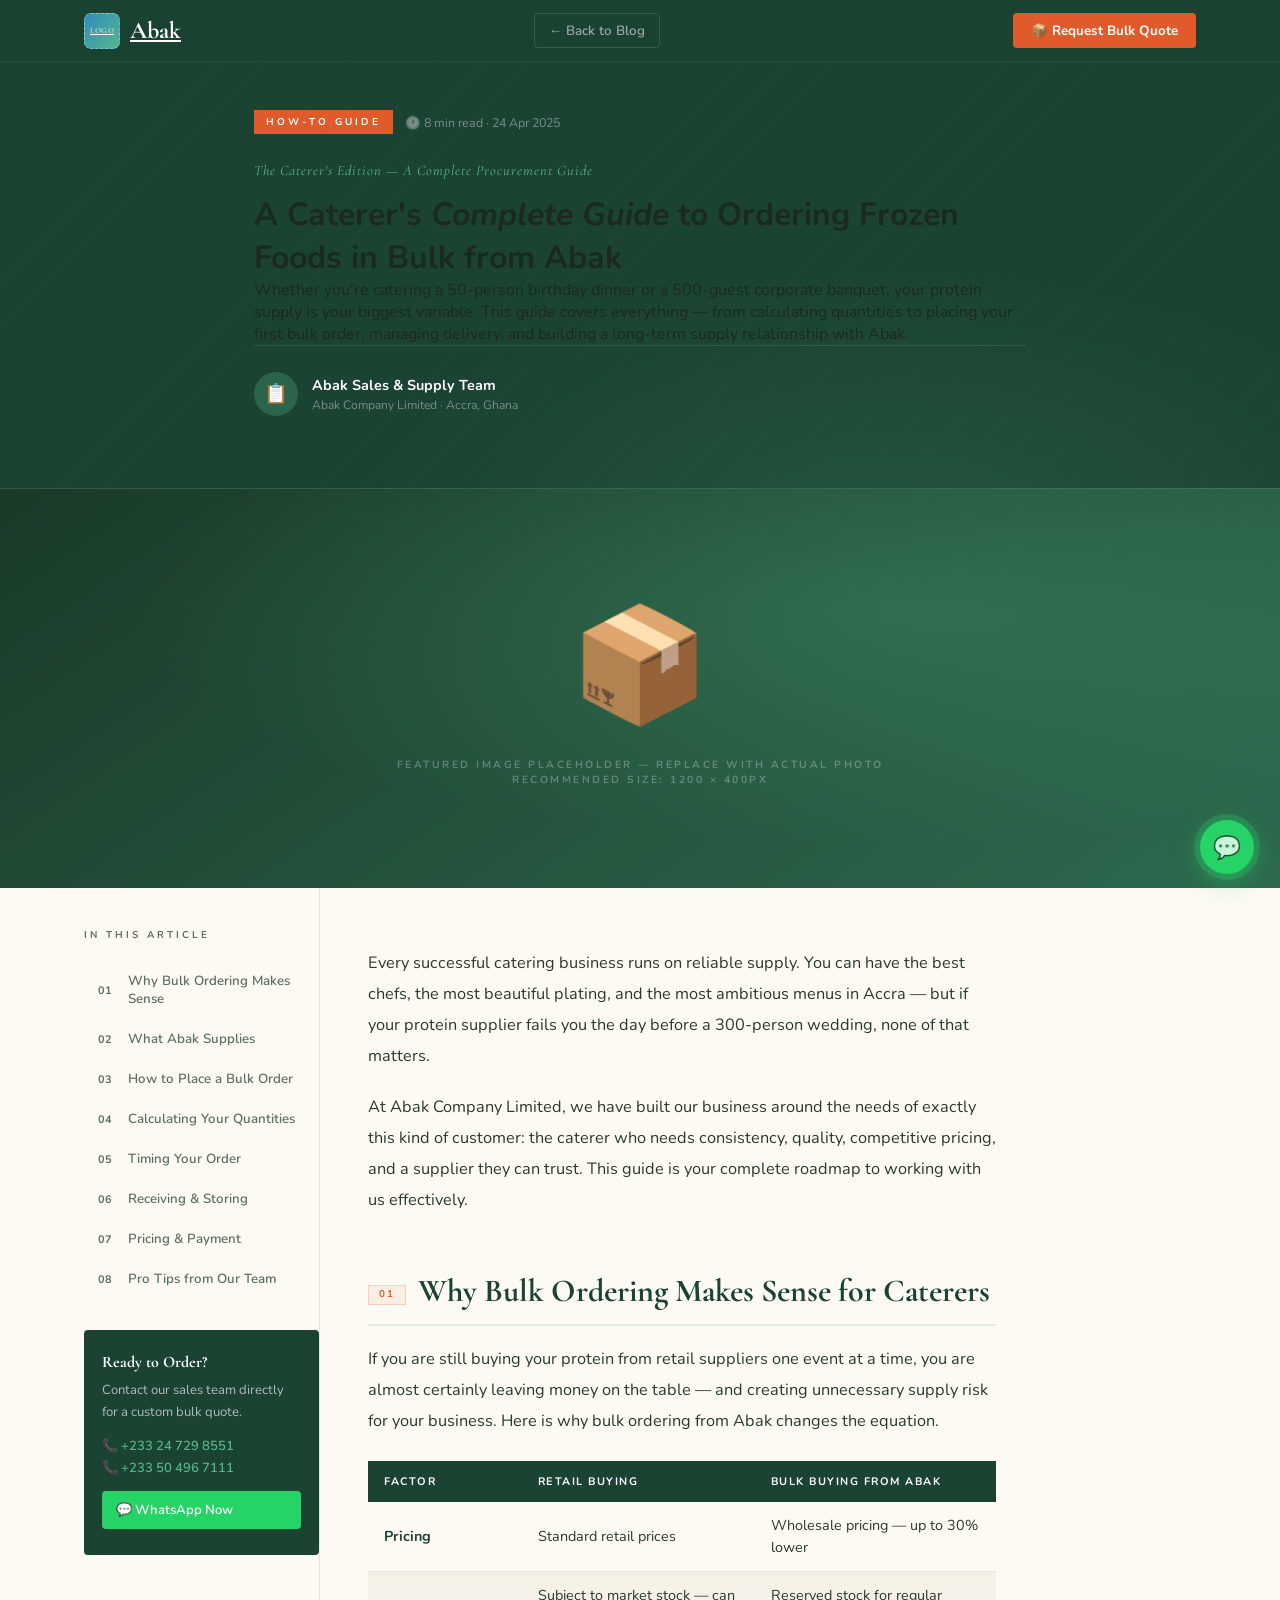
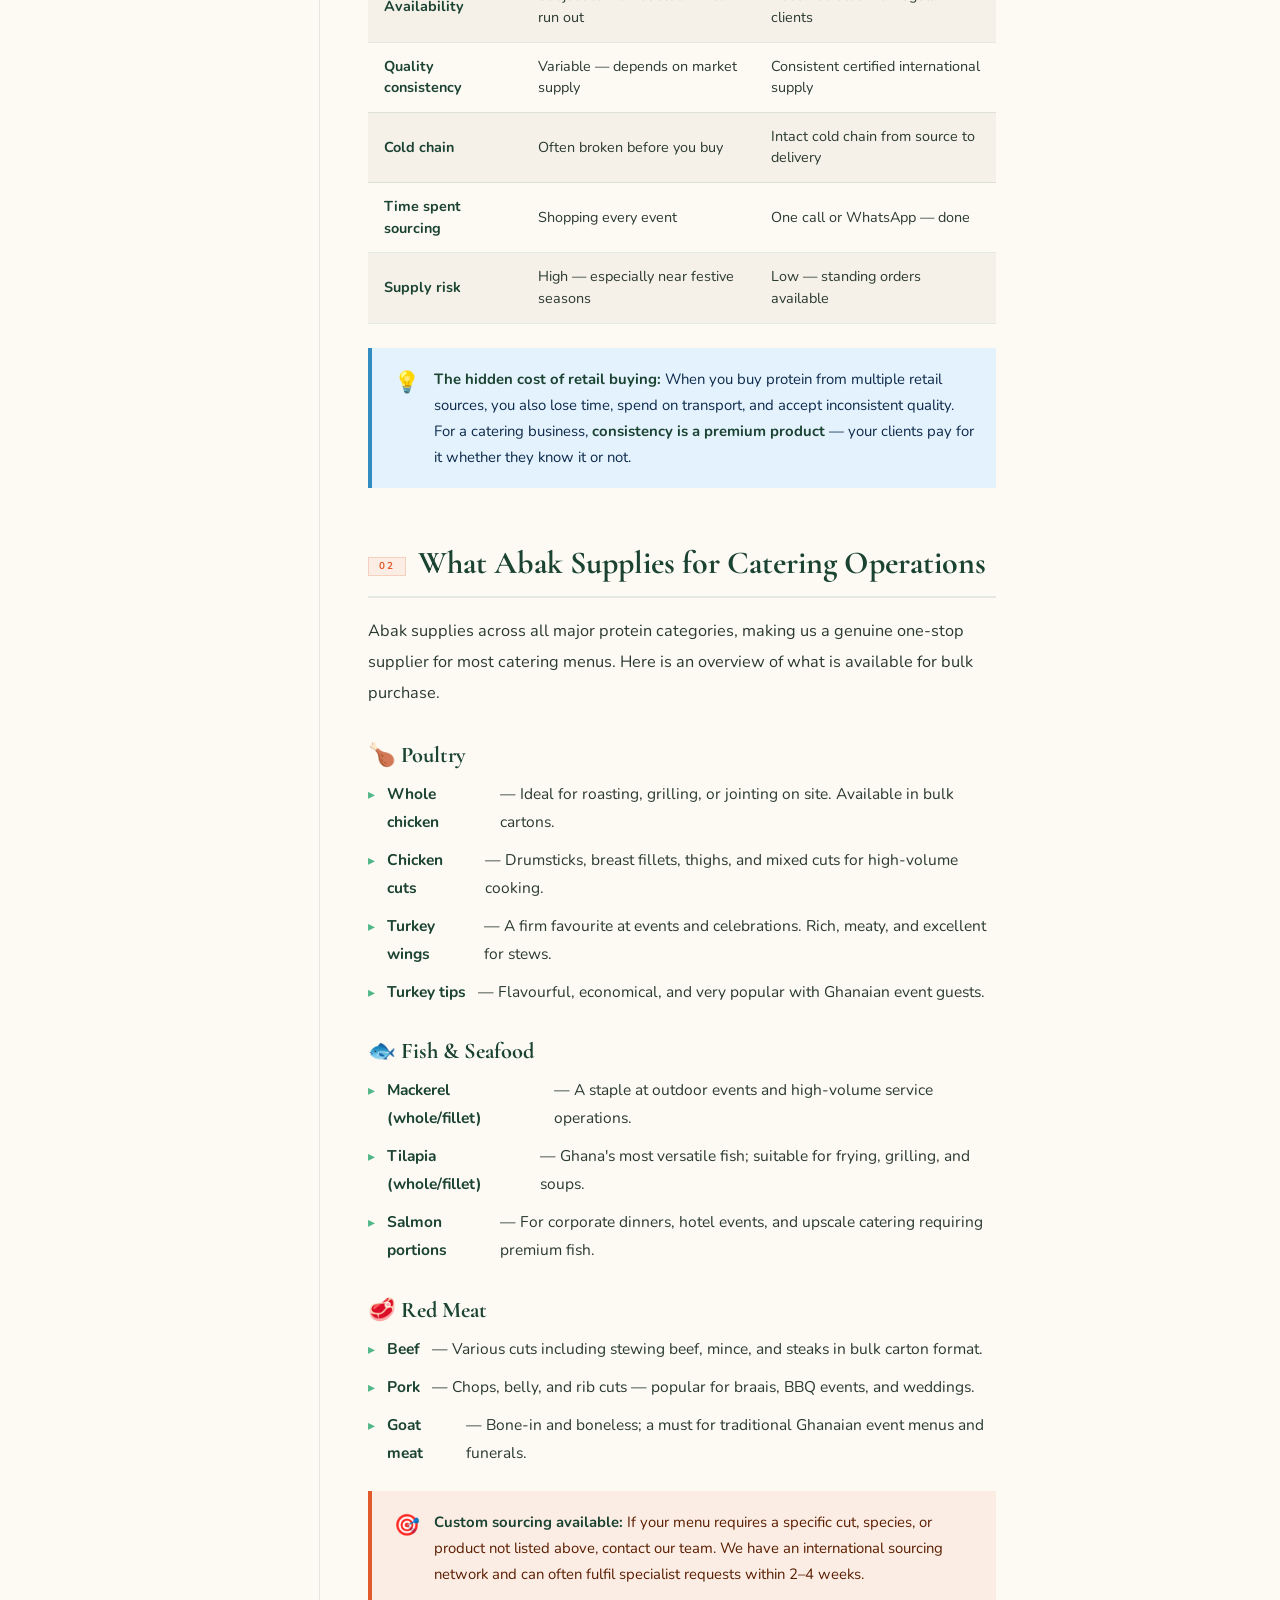
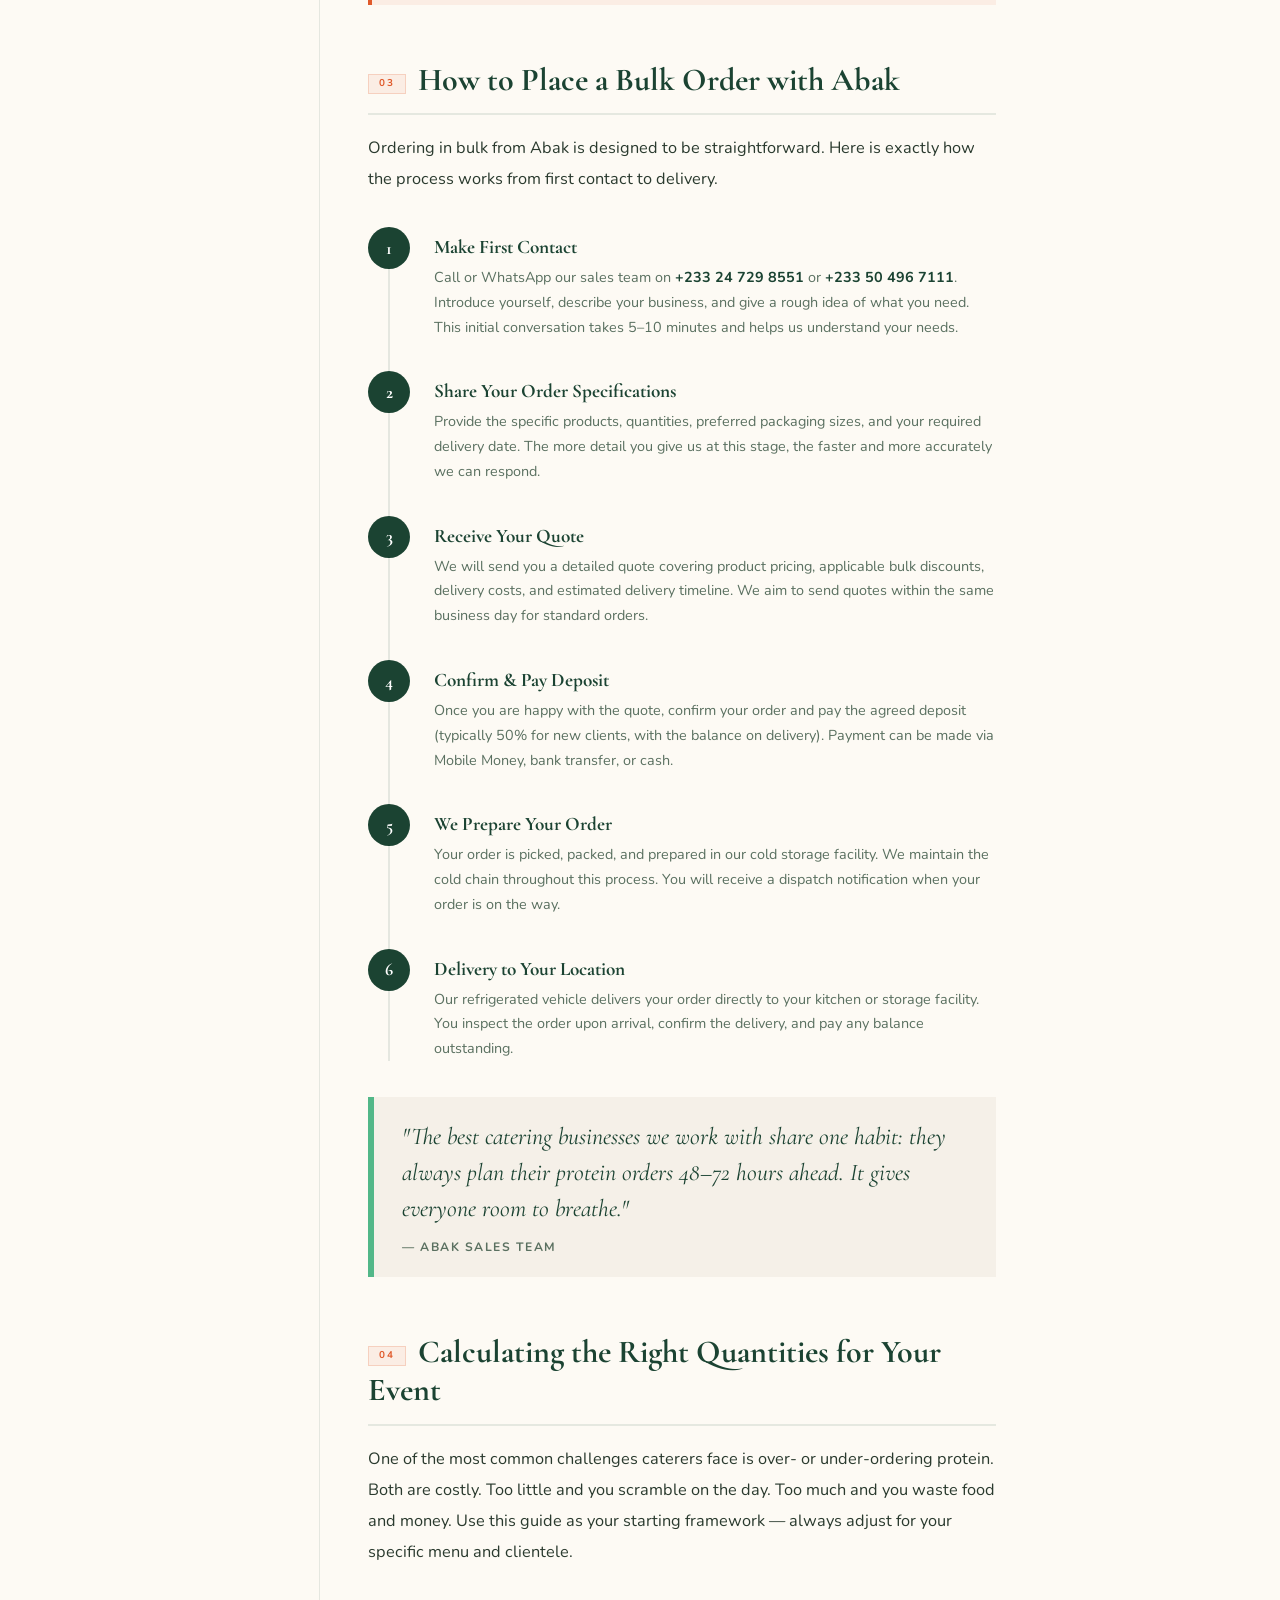
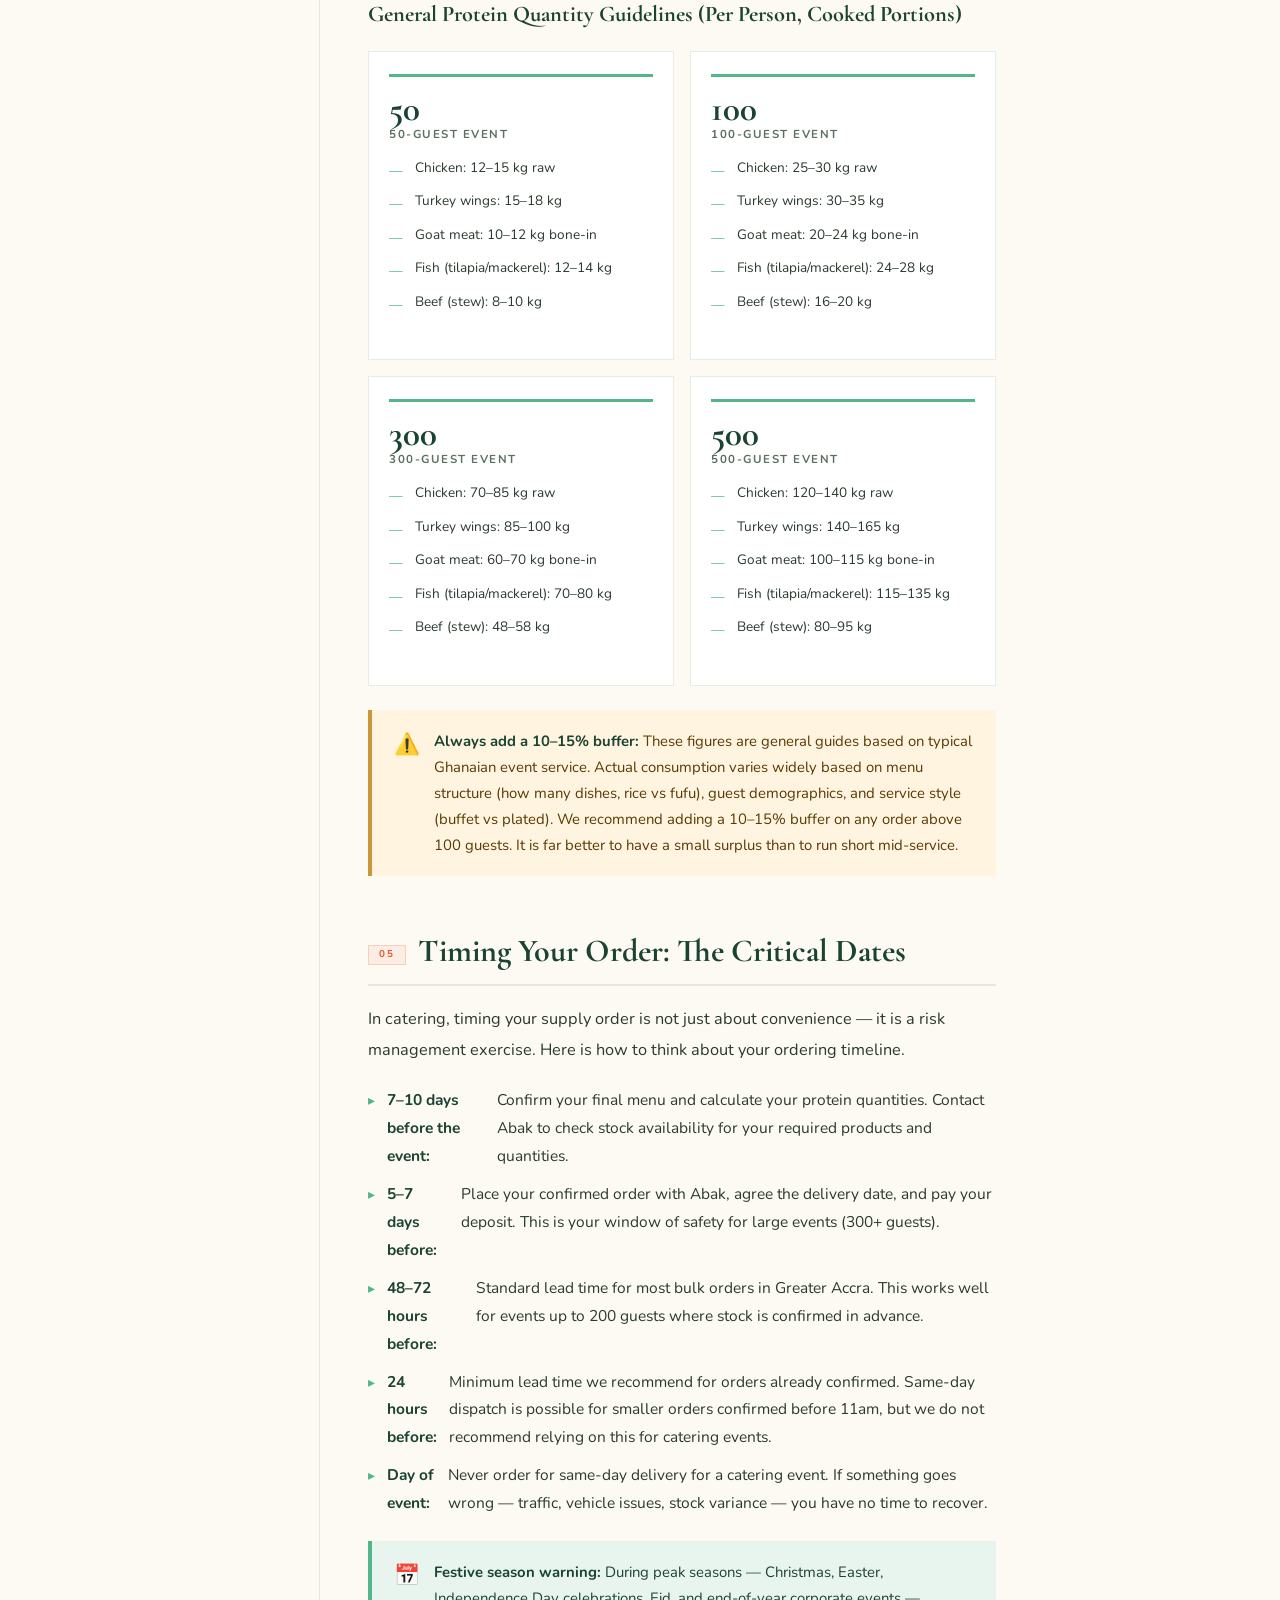
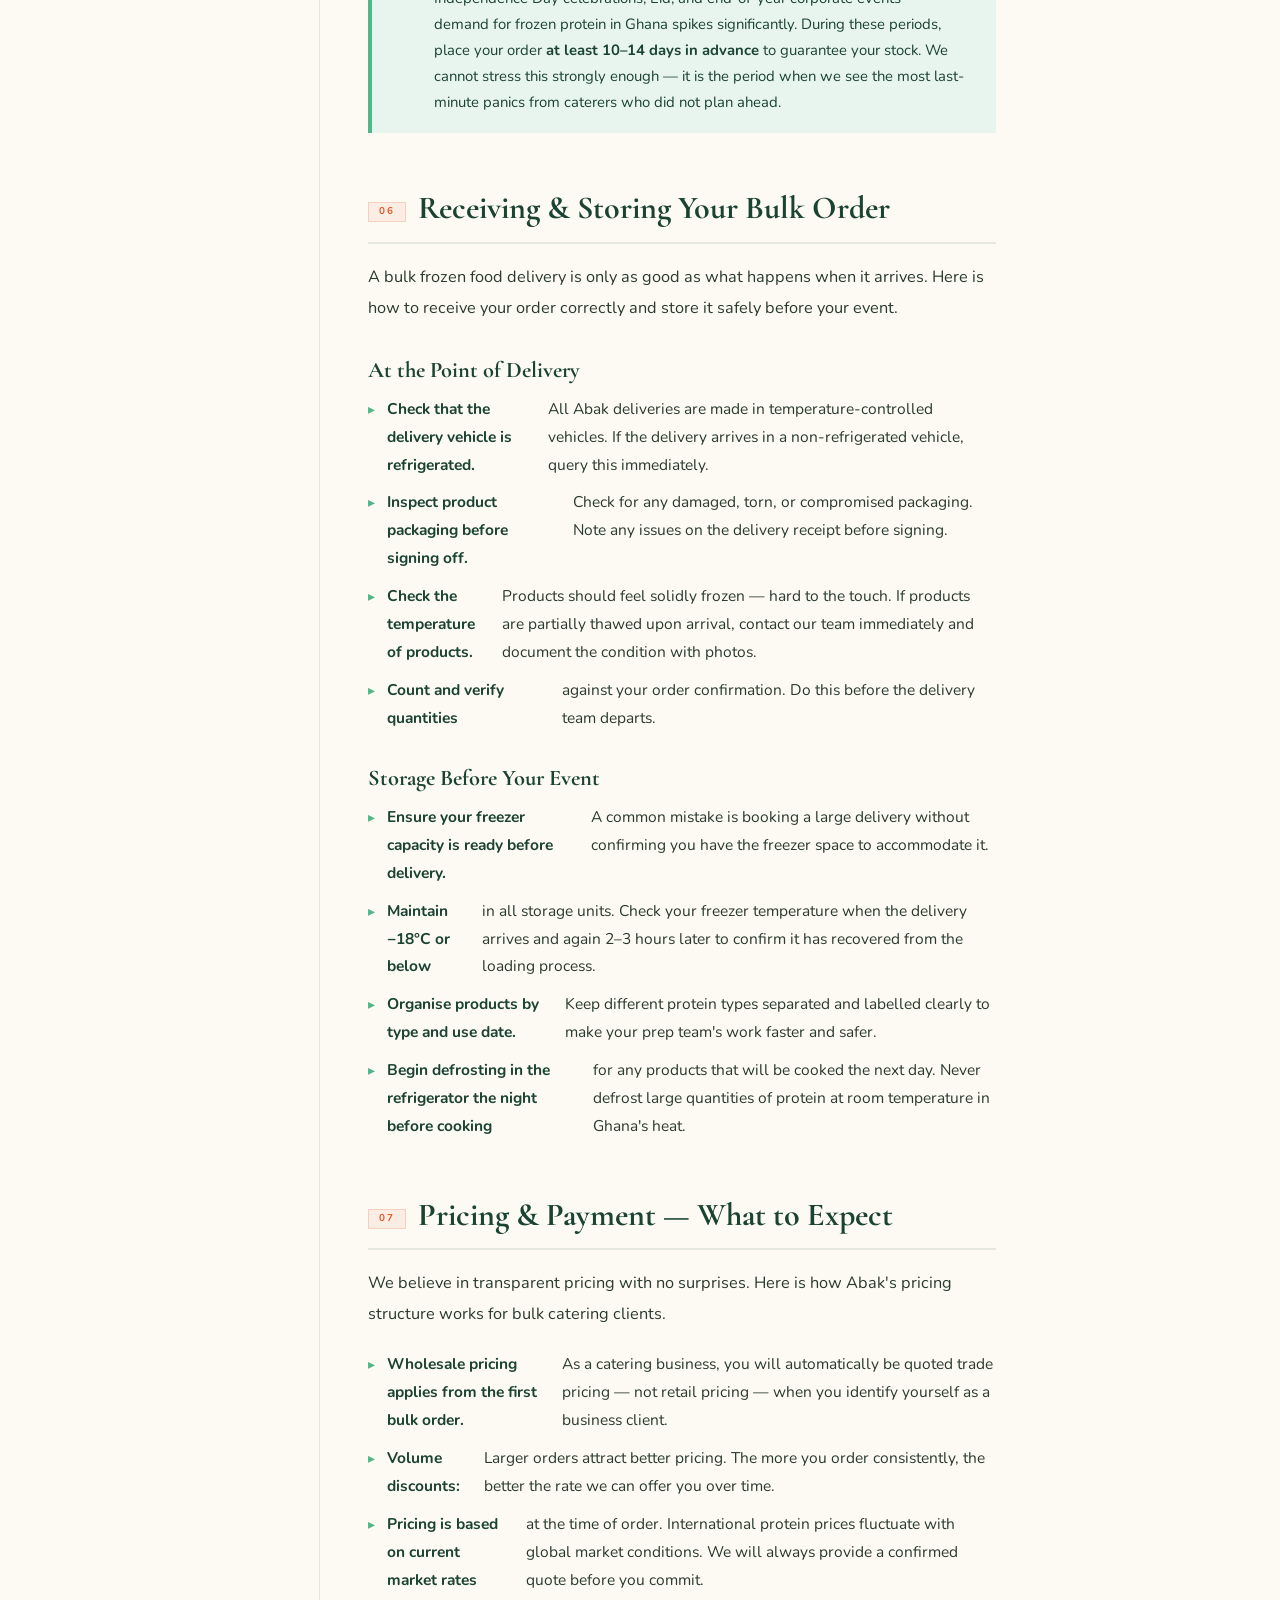
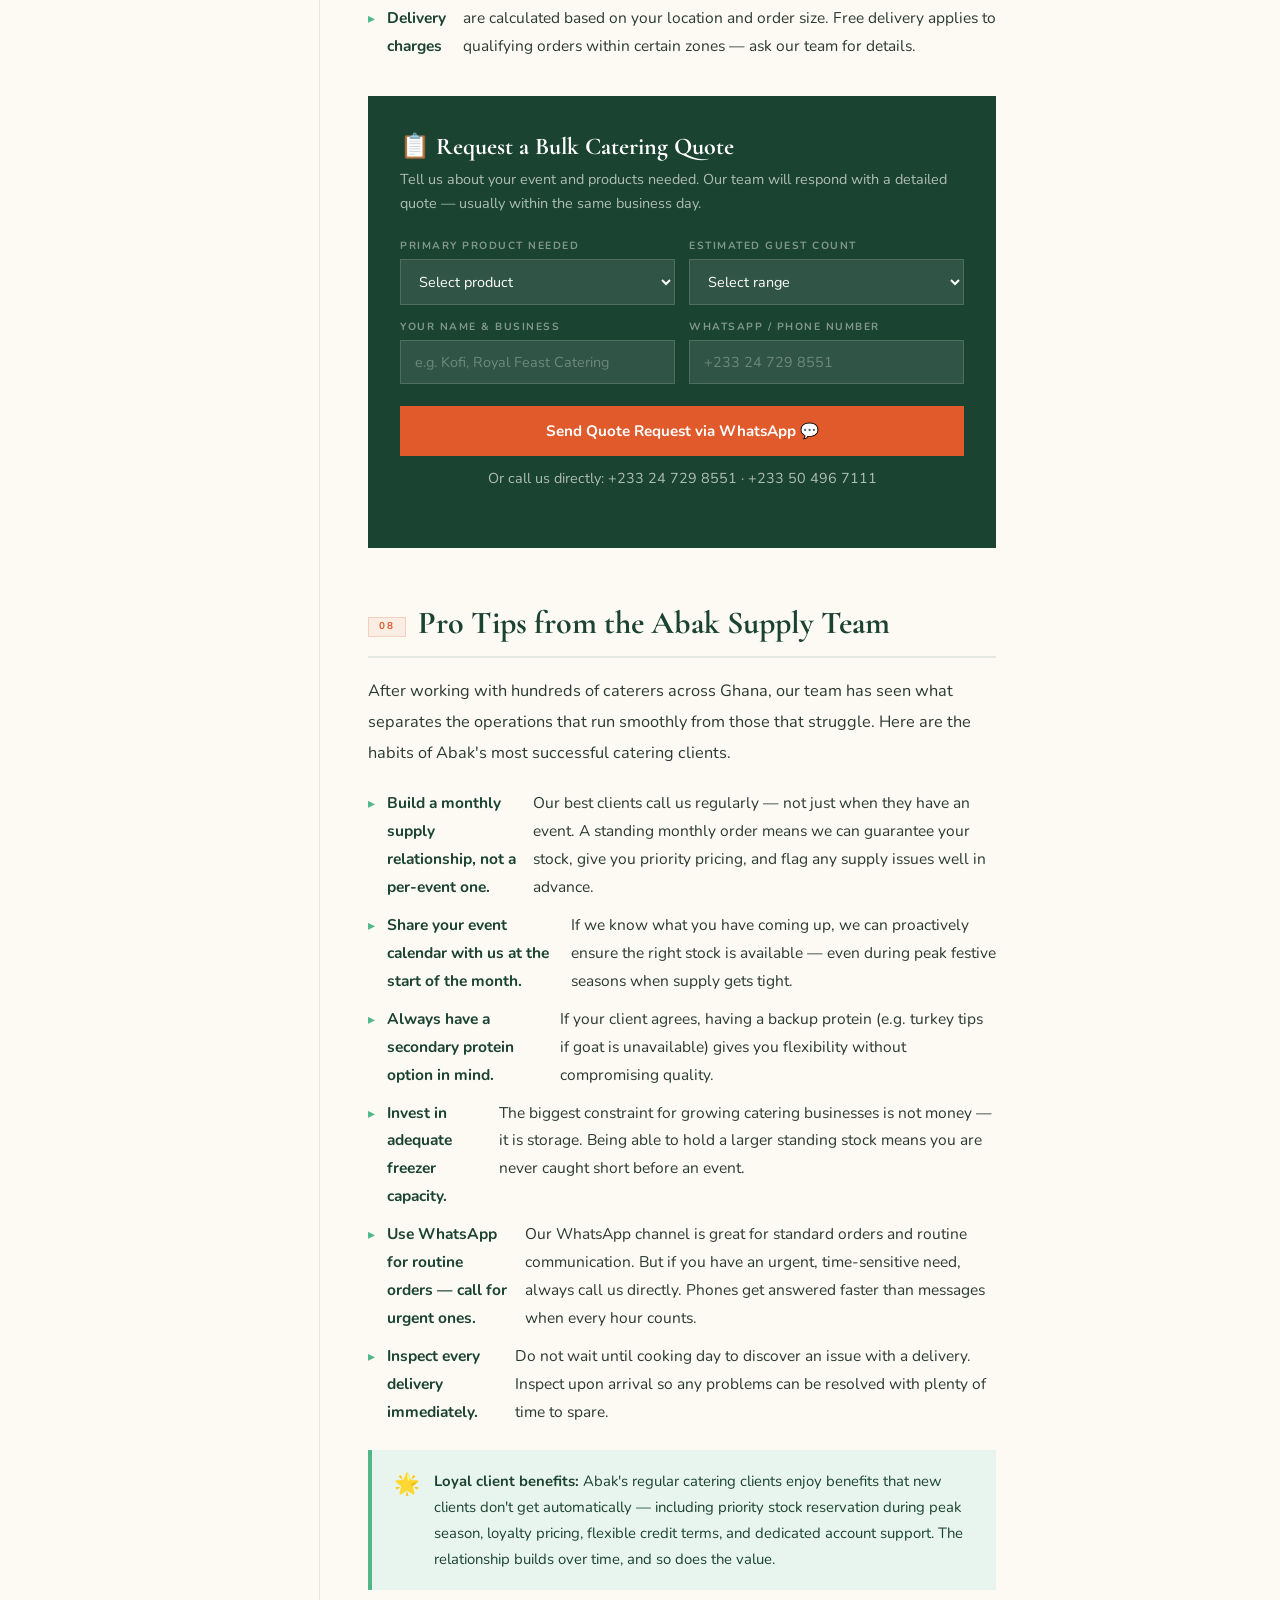
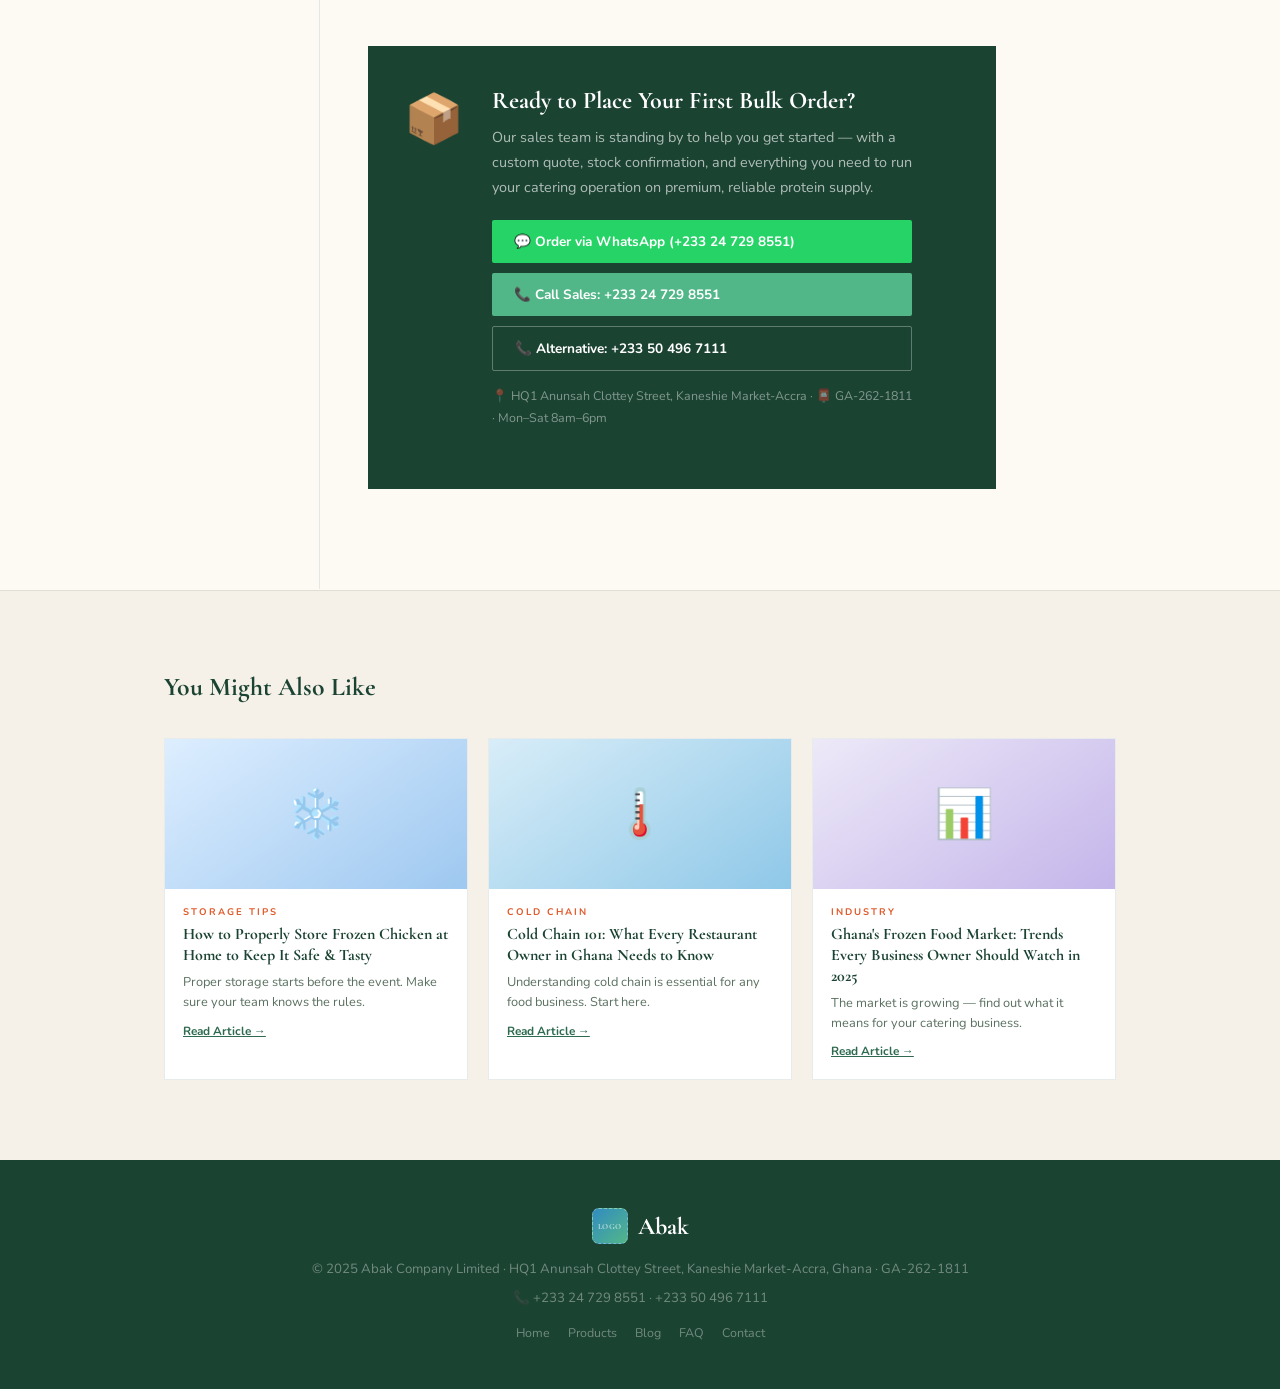
<file: blogs/guide-to-ordering-from-abak.html>
<!DOCTYPE html>
<html lang="en">
<head>
  <meta charset="UTF-8" />
  <meta name="viewport" content="width=device-width, initial-scale=1.0" />
  <title>A Caterer's Complete Guide to Ordering Frozen Foods in Bulk from Abak | Abak Company Limited</title>
  <meta name="description" content="Everything caterers and event planners need to know about ordering frozen foods in bulk from Abak — quantities, timing, pricing, delivery, and more." />
  <link href="https://fonts.googleapis.com/css2?family=Cormorant+Garamond:ital,wght@0,600;0,700;0,900;1,400;1,700&family=Nunito:wght@300;400;500;600;700&display=swap" rel="stylesheet" />
  <style>

    /* ════════════════════════════════════════
       DESIGN: Warm editorial — deep forest
       green and parchment, with coral accent.
       Wide sidebar-style layout, numbered
       chapter system, timeline steps, cost
       calculator CTA, professional and warm.
    ════════════════════════════════════════ */

    :root {
      --forest:  #1B4332;
      --green:   #2D6A4F;
      --sage:    #52B788;
      --parch:   #FDFAF4;
      --warm:    #F5F0E8;
      --coral:   #E05A2B;
      --amber:   #C9973A;
      --navy:    #0B3C5D;
      --blue:    #328CC1;
      --ink:     #1a2a1e;
      --muted:   #5a7060;
      --border:  rgba(27,67,50,0.1);
      --sh:      0 8px 48px rgba(27,67,50,0.09);
      --sh-lg:   0 20px 60px rgba(27,67,50,0.15);
      --col:     680px;
    }

    *, *::before, *::after { box-sizing: border-box; margin: 0; padding: 0; }
    html { scroll-behavior: smooth; }
    body {
      font-family: 'Nunito', sans-serif;
      background: var(--parch);
      color: var(--ink);
      overflow-x: hidden;
    }
    a { color: var(--green); }
    a:hover { color: var(--forest); }

    /* Reading progress */
    #progress-bar {
      position: fixed; top: 0; left: 0; z-index: 2000;
      height: 3px; width: 0%;
      background: linear-gradient(90deg, var(--coral), var(--sage));
      transition: width 0.1s linear;
    }

    /* ── Navbar ── */
    .navbar {
      position: fixed; top: 0; left: 0; right: 0; z-index: 1000;
      background: rgba(27,67,50,0.97);
      backdrop-filter: blur(18px); height: 62px;
      display: flex; align-items: center;
      border-bottom: 1px solid rgba(255,255,255,0.07);
    }
    .nav-inner {
      width: 100%; max-width: 1160px; margin: 0 auto; padding: 0 24px;
      display: flex; align-items: center; justify-content: space-between;
    }
    .logo {
      font-family: 'Cormorant Garamond', serif; font-size: 1.5rem; font-weight: 900;
      color: #fff; display: flex; align-items: center; gap: 10px;
    }
    .logo-mark {
      width: 36px; height: 36px; border-radius: 7px;
      background: linear-gradient(135deg, var(--blue), var(--sage));
      border: 1.5px dashed rgba(255,255,255,0.35);
      display: flex; align-items: center; justify-content: center;
      font-size: 0.5rem; font-weight: 700; color: rgba(255,255,255,0.65);
      text-transform: uppercase; letter-spacing: 0.5px; flex-shrink: 0;
      /* LOGO PLACEHOLDER — replace with:
         <img src="images/abak-logo.png" alt="Abak" class="logo-img" height="36"> */
    }
    .logo-img { height: 36px; border-radius: 7px; object-fit: contain; }
    .nav-back {
      color: rgba(255,255,255,0.55); font-size: 0.84rem; font-weight: 600;
      padding: 7px 14px; border: 1px solid rgba(255,255,255,0.12);
      border-radius: 4px; transition: all 0.2s; text-decoration: none;
    }
    .nav-back:hover { color: #fff; border-color: rgba(255,255,255,0.3); }
    .nav-cta {
      background: var(--coral); color: #fff;
      font-size: 0.84rem; font-weight: 700;
      padding: 8px 18px; border-radius: 4px;
      transition: all 0.2s; text-decoration: none;
    }
    .nav-cta:hover { background: #c44820; color: #fff; }

    /* ── Article Hero ── */
    .article-hero {
      background: var(--forest);
      padding: 110px 0 0;
      position: relative; overflow: hidden;
    }
    .hero-pattern {
      position: absolute; inset: 0;
      background-image:
        radial-gradient(ellipse 70% 50% at 70% 60%, rgba(82,183,136,0.15) 0%, transparent 60%),
        repeating-linear-gradient(-45deg, transparent, transparent 30px, rgba(255,255,255,0.015) 30px, rgba(255,255,255,0.015) 31px);
    }
    .hero-wm {
      position: absolute; right: -20px; bottom: -30px;
      font-family: 'Cormorant Garamond', serif; font-size: 20rem; font-weight: 900;
      color: rgba(255,255,255,0.025); line-height: 1; pointer-events: none;
    }
    .hero-content {
      position: relative; z-index: 2;
      max-width: 820px; margin: 0 auto; padding: 0 24px 72px;
    }
    .meta-top {
      display: flex; align-items: center; gap: 12px; flex-wrap: wrap;
      margin-bottom: 28px;
      animation: slideIn 0.8s ease both;
    }
    .art-cat {
      font-size: 0.62rem; font-weight: 700; letter-spacing: 3px;
      text-transform: uppercase; background: var(--coral);
      color: #fff; padding: 5px 12px;
    }
    .art-info { font-size: 0.78rem; color: rgba(255,255,255,0.4); }

    .hero-label {
      font-family: 'Cormorant Garamond', serif; font-size: 0.9rem; font-style: italic;
      color: var(--sage); margin-bottom: 14px; letter-spacing: 1px;
      animation: slideIn 0.8s 0.08s ease both;
    }
    .hero h1 {
      font-family: 'Cormorant Garamond', serif; font-weight: 900;
      font-size: clamp(2.4rem, 6vw, 4.2rem);
      color: #fff; line-height: 1.08; margin-bottom: 24px;
      animation: slideIn 0.8s 0.16s ease both;
    }
    .hero h1 em { font-style: italic; color: var(--sage); }
    .hero .lede {
      font-size: 1.08rem; color: rgba(255,255,255,0.68);
      line-height: 1.82; max-width: 640px; margin-bottom: 36px;
      animation: slideIn 0.8s 0.28s ease both;
    }
    .hero-byline {
      display: flex; align-items: center; gap: 14px;
      padding-top: 26px; border-top: 1px solid rgba(255,255,255,0.1);
      animation: slideIn 0.8s 0.36s ease both;
    }
    .byline-av {
      width: 44px; height: 44px; border-radius: 50%;
      background: rgba(82,183,136,0.3); display: flex;
      align-items: center; justify-content: center; font-size: 1.2rem;
    }
    .byline-name { font-weight: 700; color: #fff; font-size: 0.9rem; }
    .byline-role { font-size: 0.76rem; color: rgba(255,255,255,0.4); margin-top: 2px; }

    @keyframes slideIn {
      from { opacity: 0; transform: translateY(20px); }
      to   { opacity: 1; transform: translateY(0); }
    }

    /* Hero image placeholder */
    .hero-img {
      width: 100%; height: 400px;
      background: linear-gradient(145deg, #1a3a28, #2d6a4f);
      display: flex; flex-direction: column;
      align-items: center; justify-content: center; gap: 14px;
      border-top: 1px solid rgba(255,255,255,0.07);
      position: relative; overflow: hidden;
    }
    .hero-img::before {
      content: '';
      position: absolute; inset: 0;
      background: radial-gradient(ellipse at 70% 30%, rgba(82,183,136,0.25), transparent 60%);
    }
    .hero-img .hi-emoji { font-size: 7rem; position: relative; z-index: 1; animation: floatBob 4s ease-in-out infinite; }
    @keyframes floatBob { 0%,100%{transform:translateY(0)} 50%{transform:translateY(-12px)} }
    .hero-img .hi-label {
      font-size: 0.65rem; font-weight: 700; letter-spacing: 2.5px;
      text-transform: uppercase; color: rgba(255,255,255,0.28); text-align: center;
      position: relative; z-index: 1;
    }
    /* Replace with: <img src="images/blog/caterer-bulk-order.jpg" alt="Caterer ordering frozen food" style="width:100%;height:400px;object-fit:cover"> */

    /* ── Layout ── */
    .article-layout {
      display: grid;
      grid-template-columns: 260px 1fr;
      gap: 0; max-width: 1160px; margin: 0 auto;
      align-items: start;
    }

    /* Sticky sidebar / table of contents */
    .article-toc {
      position: sticky; top: 80px;
      padding: 40px 0 40px 24px;
      border-right: 1px solid var(--border);
      min-height: 100%;
    }
    .toc-label {
      font-size: 0.62rem; font-weight: 700; letter-spacing: 3px;
      text-transform: uppercase; color: var(--muted); margin-bottom: 20px;
    }
    .toc-links { display: flex; flex-direction: column; gap: 2px; }
    .toc-link {
      display: flex; align-items: center; gap: 10px;
      padding: 10px 12px; border-radius: 4px;
      font-size: 0.83rem; font-weight: 600; color: var(--muted);
      cursor: pointer; transition: all 0.2s;
      border-left: 2px solid transparent; text-decoration: none;
    }
    .toc-link:hover { color: var(--forest); background: var(--warm); border-left-color: var(--border); }
    .toc-link.active { color: var(--green); background: #e8f5ee; border-left-color: var(--sage); }
    .toc-num {
      font-size: 0.68rem; font-weight: 700; color: var(--muted);
      min-width: 20px;
    }
    /* Sidebar contact mini card */
    .toc-cta {
      background: var(--forest); padding: 22px 18px;
      margin-top: 32px; border-radius: 4px;
    }
    .toc-cta p {
      font-size: 0.82rem; color: rgba(255,255,255,0.65);
      line-height: 1.65; margin-bottom: 14px;
    }
    .toc-cta h5 {
      font-family: 'Cormorant Garamond', serif; font-size: 1rem; font-weight: 700;
      color: #fff; margin-bottom: 8px;
    }
    .toc-cta a {
      display: block; font-size: 0.82rem; color: var(--sage);
      margin-bottom: 4px; font-weight: 600; transition: color 0.2s;
      text-decoration: none;
    }
    .toc-cta a:hover { color: #fff; }
    .toc-wa {
      display: flex; align-items: center; justify-content: center; gap: 7px;
      background: #25D366; color: #fff !important;
      padding: 10px 14px; border-radius: 4px;
      font-size: 0.83rem; font-weight: 700;
      margin-top: 14px; transition: all 0.2s;
    }
    .toc-wa:hover { background: #1dba57 !important; }

    /* ── Article content column ── */
    .article-col {
      padding: 60px 24px 100px 48px;
      max-width: 700px;
    }
    .article-col p {
      font-size: 1.02rem; line-height: 1.9;
      color: #2a3a2e; margin-bottom: 20px;
    }
    .article-col h2 {
      font-family: 'Cormorant Garamond', serif; font-size: 2rem; font-weight: 900;
      color: var(--forest); line-height: 1.2; margin: 56px 0 18px;
      padding-bottom: 14px; border-bottom: 2px solid var(--border);
    }
    .article-col h2 .ch-tag {
      display: inline-block; font-family: 'Nunito', sans-serif;
      font-size: 0.62rem; font-weight: 700; letter-spacing: 2px;
      text-transform: uppercase; color: var(--coral);
      background: rgba(224,90,43,0.08); border: 1px solid rgba(224,90,43,0.2);
      padding: 3px 10px; margin-right: 12px; vertical-align: middle;
    }
    .article-col h3 {
      font-family: 'Cormorant Garamond', serif; font-size: 1.4rem; font-weight: 700;
      color: var(--forest); margin: 32px 0 12px;
    }
    .article-col strong { color: var(--forest); font-weight: 700; }

    /* Lists */
    .article-col ul, .article-col ol { margin-bottom: 20px; padding-left: 0; }
    .article-col ul li, .article-col ol li {
      display: flex; align-items: flex-start; gap: 12px;
      font-size: 0.97rem; color: #2a3a2e; line-height: 1.8;
      margin-bottom: 10px; list-style: none;
    }
    .article-col ul li::before {
      content: '▸'; color: var(--sage); font-size: 0.85rem;
      flex-shrink: 0; margin-top: 3px;
    }
    .article-col ol { counter-reset: lst; }
    .article-col ol li { counter-increment: lst; }
    .article-col ol li::before {
      content: counter(lst);
      min-width: 26px; height: 26px; border-radius: 50%;
      background: var(--forest); color: #fff;
      font-size: 0.72rem; font-weight: 700;
      display: flex; align-items: center; justify-content: center;
      flex-shrink: 0; margin-top: 3px;
    }

    /* Tip / info boxes */
    .tip {
      border-left: 4px solid var(--sage);
      background: #e8f5ee;
      padding: 18px 22px; margin: 24px 0;
      display: flex; gap: 14px; align-items: flex-start;
    }
    .tip .ti { font-size: 1.3rem; flex-shrink: 0; margin-top: 2px; }
    .tip p { font-size: 0.93rem; color: var(--forest); line-height: 1.75; margin: 0; }
    .tip.warn  { background: #fff4e0; border-left-color: var(--amber); }
    .tip.warn p { color: #5a3a00; }
    .tip.info  { background: #e3f2fd; border-left-color: var(--blue); }
    .tip.info p { color: #0d2a4a; }
    .tip.coral { background: rgba(224,90,43,0.08); border-left-color: var(--coral); }
    .tip.coral p { color: #5a1e00; }

    /* Pull quote */
    .pull-quote {
      border-left: 6px solid var(--sage);
      padding: 22px 28px; margin: 36px 0;
      background: var(--warm);
    }
    .pull-quote blockquote {
      font-family: 'Cormorant Garamond', serif; font-style: italic;
      font-size: 1.5rem; color: var(--forest); line-height: 1.5;
    }
    .pull-quote cite {
      display: block; margin-top: 12px;
      font-family: 'Nunito', sans-serif; font-style: normal;
      font-size: 0.76rem; font-weight: 700; color: var(--muted);
      text-transform: uppercase; letter-spacing: 1.5px;
    }

    /* Timeline (ordering process) */
    .timeline { position: relative; margin: 32px 0; }
    .timeline::before {
      content: '';
      position: absolute; left: 20px; top: 0; bottom: 0;
      width: 2px; background: var(--border);
    }
    .tl-item {
      display: flex; gap: 24px; align-items: flex-start;
      margin-bottom: 32px; position: relative;
    }
    .tl-dot {
      width: 42px; height: 42px; border-radius: 50%;
      background: var(--forest); color: #fff;
      display: flex; align-items: center; justify-content: center;
      font-family: 'Cormorant Garamond', serif;
      font-size: 1.1rem; font-weight: 900; flex-shrink: 0; z-index: 1;
    }
    .tl-body { padding-top: 8px; flex: 1; }
    .tl-body h4 {
      font-family: 'Cormorant Garamond', serif; font-size: 1.2rem; font-weight: 700;
      color: var(--forest); margin-bottom: 6px;
    }
    .tl-body p { font-size: 0.9rem; color: var(--muted); line-height: 1.72; margin: 0; }

    /* Calculator / quote card */
    .quote-calc {
      background: var(--forest); padding: 36px 32px;
      margin: 36px 0;
    }
    .quote-calc h4 {
      font-family: 'Cormorant Garamond', serif; font-size: 1.5rem; font-weight: 900;
      color: #fff; margin-bottom: 6px;
    }
    .quote-calc p { font-size: 0.9rem; color: rgba(255,255,255,0.65); line-height: 1.7; margin-bottom: 22px; }
    .calc-grid {
      display: grid; grid-template-columns: 1fr 1fr; gap: 14px; margin-bottom: 22px;
    }
    .calc-field label {
      display: block; font-size: 0.65rem; font-weight: 700;
      color: rgba(255,255,255,0.45); text-transform: uppercase;
      letter-spacing: 1.5px; margin-bottom: 6px;
    }
    .calc-field select, .calc-field input {
      width: 100%; background: rgba(255,255,255,0.09);
      border: 1px solid rgba(255,255,255,0.15); padding: 11px 14px;
      font-family: 'Nunito', sans-serif; font-size: 0.9rem; color: #fff;
      outline: none; transition: border-color 0.2s;
    }
    .calc-field select option { background: var(--forest); }
    .calc-field input::placeholder { color: rgba(255,255,255,0.3); }
    .calc-field select:focus, .calc-field input:focus { border-color: var(--sage); }
    .calc-btn {
      width: 100%; padding: 15px; background: var(--coral); color: #fff;
      font-family: 'Nunito', sans-serif; font-size: 0.95rem; font-weight: 700;
      border: none; cursor: pointer; transition: all 0.22s;
    }
    .calc-btn:hover { background: #c44820; }
    .calc-note { font-size: 0.72rem; color: rgba(255,255,255,0.3); text-align: center; margin-top: 10px; }

    /* Comparison table */
    .comp-table { width: 100%; border-collapse: collapse; margin: 24px 0; font-size: 0.9rem; }
    .comp-table thead th {
      background: var(--forest); color: #fff;
      padding: 13px 16px; text-align: left;
      font-size: 0.68rem; font-weight: 700; letter-spacing: 1.5px; text-transform: uppercase;
    }
    .comp-table tbody tr { border-bottom: 1px solid var(--border); }
    .comp-table tbody tr:nth-child(even) { background: var(--warm); }
    .comp-table tbody td { padding: 13px 16px; color: #2a3a2e; line-height: 1.5; }
    .comp-table td strong { color: var(--forest); }
    .tag-yes { background: #e8f5ee; color: #1a4d2e; padding: 2px 10px; font-size: 0.7rem; font-weight: 700; }
    .tag-no  { background: rgba(224,90,43,0.1); color: #7a2500; padding: 2px 10px; font-size: 0.7rem; font-weight: 700; }

    /* Event quantity guide cards */
    .event-grid {
      display: grid; grid-template-columns: 1fr 1fr; gap: 16px; margin: 24px 0;
    }
    .event-card {
      background: #fff; border: 1px solid var(--border);
      padding: 22px 20px; transition: transform 0.3s, box-shadow 0.3s;
    }
    .event-card:hover { transform: translateY(-3px); box-shadow: var(--sh); }
    .event-card::before {
      content: '';
      display: block; width: 100%; height: 3px;
      background: var(--sage); margin-bottom: 14px;
    }
    .event-scale {
      font-family: 'Cormorant Garamond', serif; font-size: 2.2rem; font-weight: 900;
      color: var(--forest); line-height: 1;
    }
    .event-label { font-size: 0.72rem; font-weight: 700; text-transform: uppercase;
      letter-spacing: 1.5px; color: var(--muted); margin-bottom: 14px; }
    .event-card ul { margin-top: 10px; }
    .event-card ul li { font-size: 0.85rem; margin-bottom: 6px; }
    .event-card ul li::before { content: '—'; color: var(--sage); }

    /* Final CTA */
    .final-cta {
      background: var(--forest); padding: 40px 36px; margin-top: 56px;
      display: flex; gap: 28px; align-items: flex-start; flex-wrap: wrap;
    }
    .final-cta-icon { font-size: 3rem; flex-shrink: 0; }
    .final-cta-text h4 {
      font-family: 'Cormorant Garamond', serif; font-size: 1.5rem; font-weight: 900;
      color: #fff; margin-bottom: 10px;
    }
    .final-cta-text p { font-size: 0.9rem; color: rgba(255,255,255,0.65); line-height: 1.75; max-width: 420px; }
    .cta-btns { display: flex; flex-direction: column; gap: 10px; margin-top: 16px; }
    .btn {
      display: inline-flex; align-items: center; gap: 7px;
      padding: 12px 22px; font-family: 'Nunito', sans-serif;
      font-size: 0.85rem; font-weight: 700; cursor: pointer;
      transition: all 0.22s; border: none; border-radius: 2px;
      text-decoration: none;
    }
    .btn-wa    { background: #25D366; color: #fff; }
    .btn-wa:hover   { background: #1dba57; color: #fff; }
    .btn-sage  { background: var(--sage); color: #fff; }
    .btn-sage:hover { background: #3da870; color: #fff; }
    .btn-outline-w { background: transparent; color: #fff; border: 1.5px solid rgba(255,255,255,0.3); }
    .btn-outline-w:hover { background: rgba(255,255,255,0.08); }

    /* Related / footer */
    .related { background: var(--warm); padding: 80px 0; border-top: 1px solid var(--border); }
    .related .container { max-width: 1000px; margin: 0 auto; padding: 0 24px; }
    .related h2 {
      font-family: 'Cormorant Garamond', serif; font-size: 1.6rem; font-weight: 900;
      color: var(--forest); margin-bottom: 36px;
    }
    .rel-grid { display: grid; grid-template-columns: repeat(auto-fit, minmax(260px, 1fr)); gap: 20px; }
    .rel-card {
      background: #fff; border: 1px solid var(--border);
      transition: transform 0.3s, box-shadow 0.3s; cursor: pointer;
    }
    .rel-card:hover { transform: translateY(-4px); box-shadow: var(--sh); }
    .rel-thumb {
      height: 150px; display: flex; align-items: center; justify-content: center; font-size: 3rem;
    }
    .rel-body { padding: 16px 18px 20px; }
    .rel-cat { font-size: 0.6rem; font-weight: 700; letter-spacing: 2px; text-transform: uppercase; color: var(--coral); margin-bottom: 6px; }
    .rel-body h4 { font-family: 'Cormorant Garamond', serif; font-size: 1rem; font-weight: 700; color: var(--forest); line-height: 1.3; margin-bottom: 6px; }
    .rel-body p { font-size: 0.8rem; color: var(--muted); line-height: 1.6; }
    .rel-link { font-size: 0.74rem; font-weight: 700; color: var(--green); margin-top: 10px; display: block; }

    .article-footer {
      background: var(--forest); color: rgba(255,255,255,0.5);
      padding: 48px 0; text-align: center;
    }
    .article-footer .logo { justify-content: center; margin-bottom: 14px; }
    .article-footer p { font-size: 0.83rem; color: rgba(255,255,255,0.38); line-height: 1.7; }
    .footer-links { display: flex; gap: 18px; justify-content: center; margin-top: 14px; flex-wrap: wrap; }
    .footer-links a { font-size: 0.78rem; color: rgba(255,255,255,0.38); transition: color 0.2s; text-decoration: none; }
    .footer-links a:hover { color: rgba(255,255,255,0.7); }

    .float-wa {
      position: fixed; bottom: 26px; right: 26px; z-index: 999;
      width: 54px; height: 54px; border-radius: 50%;
      background: #25D366; box-shadow: 0 6px 24px rgba(37,211,102,0.5);
      display: flex; align-items: center; justify-content: center;
      font-size: 1.4rem; transition: transform 0.3s; text-decoration: none;
    }
    .float-wa:hover { transform: scale(1.1); }
    .float-wa-pulse {
      position: absolute; inset: -6px; border-radius: 50%;
      background: rgba(37,211,102,0.25);
      animation: waPulse 2.5s ease-out infinite;
    }
    @keyframes waPulse { 0%{transform:scale(1);opacity:0.7} 100%{transform:scale(1.6);opacity:0} }

    .rev { opacity:0; transform:translateY(18px); transition:opacity 0.55s ease,transform 0.55s ease; }
    .rev.in { opacity:1; transform:none; }

    @media(max-width:900px){
      .article-layout { grid-template-columns: 1fr; }
      .article-toc { display: none; }
      .article-col { padding: 48px 24px 80px; }
    }
    @media(max-width:640px){
      .calc-grid { grid-template-columns: 1fr; }
      .event-grid { grid-template-columns: 1fr; }
      .final-cta { flex-direction: column; }
    }
  </style>
</head>
<body>

  <div id="progress-bar" role="progressbar" aria-label="Reading progress"></div>

  <!-- Navbar -->
  <nav class="navbar" aria-label="Article navigation">
    <div class="nav-inner">
      <a href="index.html" class="logo">
        <div class="logo-mark" title="Logo placeholder" aria-hidden="true">Logo</div>
        Abak
      </a>
      <a href="blog.html" class="nav-back">← Back to Blog</a>
      <a href="https://wa.me/233247298551" class="nav-cta" target="_blank" rel="noopener">📦 Request Bulk Quote</a>
    </div>
  </nav>

  <!-- Article Hero -->
  <header class="article-hero" aria-labelledby="article-h1">
    <div class="hero-pattern" aria-hidden="true"></div>
    <div class="hero-wm" aria-hidden="true">Bulk</div>
    <div class="hero-content">
      <div class="meta-top">
        <span class="art-cat">How-To Guide</span>
        <span class="art-info">🕐 8 min read · 24 Apr 2025</span>
      </div>
      <p class="hero-label">The Caterer's Edition — A Complete Procurement Guide</p>
      <h1 id="article-h1">A Caterer's <em>Complete Guide</em> to Ordering Frozen Foods in Bulk from Abak</h1>
      <p class="lede">Whether you're catering a 50-person birthday dinner or a 500-guest corporate banquet, your protein supply is your biggest variable. This guide covers everything — from calculating quantities to placing your first bulk order, managing delivery, and building a long-term supply relationship with Abak.</p>
      <div class="hero-byline">
        <div class="byline-av" aria-hidden="true">📋</div>
        <div>
          <div class="byline-name">Abak Sales &amp; Supply Team</div>
          <div class="byline-role">Abak Company Limited · Accra, Ghana</div>
        </div>
      </div>
    </div>
    <!-- Hero image placeholder -->
    <div class="hero-img" role="img" aria-label="Caterer bulk ordering frozen food — image placeholder. Replace with: &lt;img src='images/blog/caterer-bulk-order.jpg' alt='Caterer reviewing bulk frozen food order' style='width:100%;height:400px;object-fit:cover'&gt;">
      <div class="hi-emoji" aria-hidden="true">📦</div>
      <div class="hi-label">Featured image placeholder — replace with actual photo<br>Recommended size: 1200 × 400px</div>
    </div>
  </header>

  <!-- Main Article Layout (sidebar + content) -->
  <div style="background:var(--parch); padding-bottom:1px;">
    <div class="article-layout">

      <!-- TOC Sidebar -->
      <aside class="article-toc" aria-label="Table of contents">
        <div class="toc-label">In This Article</div>
        <nav class="toc-links">
          <a href="#section-why"     class="toc-link active"><span class="toc-num">01</span>Why Bulk Ordering Makes Sense</a>
          <a href="#section-what"    class="toc-link"><span class="toc-num">02</span>What Abak Supplies</a>
          <a href="#section-how"     class="toc-link"><span class="toc-num">03</span>How to Place a Bulk Order</a>
          <a href="#section-qty"     class="toc-link"><span class="toc-num">04</span>Calculating Your Quantities</a>
          <a href="#section-timing"  class="toc-link"><span class="toc-num">05</span>Timing Your Order</a>
          <a href="#section-storage" class="toc-link"><span class="toc-num">06</span>Receiving &amp; Storing</a>
          <a href="#section-pricing" class="toc-link"><span class="toc-num">07</span>Pricing &amp; Payment</a>
          <a href="#section-tips"    class="toc-link"><span class="toc-num">08</span>Pro Tips from Our Team</a>
        </nav>
        <div class="toc-cta">
          <h5>Ready to Order?</h5>
          <p>Contact our sales team directly for a custom bulk quote.</p>
          <a href="tel:+233247298551">📞 +233 24 729 8551</a>
          <a href="tel:+233504967111">📞 +233 50 496 7111</a>
          <a href="https://wa.me/233247298551" class="toc-wa" target="_blank" rel="noopener">💬 WhatsApp Now</a>
        </div>
      </aside>

      <!-- Content column -->
      <article class="article-col">

        <p>Every successful catering business runs on reliable supply. You can have the best chefs, the most beautiful plating, and the most ambitious menus in Accra — but if your protein supplier fails you the day before a 300-person wedding, none of that matters.</p>

        <p>At Abak Company Limited, we have built our business around the needs of exactly this kind of customer: the caterer who needs consistency, quality, competitive pricing, and a supplier they can trust. This guide is your complete roadmap to working with us effectively.</p>

        <!-- Section 1 -->
        <h2 id="section-why"><span class="ch-tag">01</span>Why Bulk Ordering Makes Sense for Caterers</h2>

        <p>If you are still buying your protein from retail suppliers one event at a time, you are almost certainly leaving money on the table — and creating unnecessary supply risk for your business. Here is why bulk ordering from Abak changes the equation.</p>

        <div class="comp-table-wrap">
          <table class="comp-table">
            <thead>
              <tr>
                <th>Factor</th>
                <th>Retail Buying</th>
                <th>Bulk Buying from Abak</th>
              </tr>
            </thead>
            <tbody>
              <tr>
                <td><strong>Pricing</strong></td>
                <td>Standard retail prices</td>
                <td>Wholesale pricing — up to 30% lower</td>
              </tr>
              <tr>
                <td><strong>Availability</strong></td>
                <td>Subject to market stock — can run out</td>
                <td>Reserved stock for regular clients</td>
              </tr>
              <tr>
                <td><strong>Quality consistency</strong></td>
                <td>Variable — depends on market supply</td>
                <td>Consistent certified international supply</td>
              </tr>
              <tr>
                <td><strong>Cold chain</strong></td>
                <td>Often broken before you buy</td>
                <td>Intact cold chain from source to delivery</td>
              </tr>
              <tr>
                <td><strong>Time spent sourcing</strong></td>
                <td>Shopping every event</td>
                <td>One call or WhatsApp — done</td>
              </tr>
              <tr>
                <td><strong>Supply risk</strong></td>
                <td>High — especially near festive seasons</td>
                <td>Low — standing orders available</td>
              </tr>
            </tbody>
          </table>
        </div>

        <div class="tip info rev">
          <span class="ti">💡</span>
          <p><strong>The hidden cost of retail buying:</strong> When you buy protein from multiple retail sources, you also lose time, spend on transport, and accept inconsistent quality. For a catering business, <strong>consistency is a premium product</strong> — your clients pay for it whether they know it or not.</p>
        </div>

        <!-- Section 2 -->
        <h2 id="section-what"><span class="ch-tag">02</span>What Abak Supplies for Catering Operations</h2>

        <p>Abak supplies across all major protein categories, making us a genuine one-stop supplier for most catering menus. Here is an overview of what is available for bulk purchase.</p>

        <h3>🍗 Poultry</h3>
        <ul>
          <li><strong>Whole chicken</strong> — Ideal for roasting, grilling, or jointing on site. Available in bulk cartons.</li>
          <li><strong>Chicken cuts</strong> — Drumsticks, breast fillets, thighs, and mixed cuts for high-volume cooking.</li>
          <li><strong>Turkey wings</strong> — A firm favourite at events and celebrations. Rich, meaty, and excellent for stews.</li>
          <li><strong>Turkey tips</strong> — Flavourful, economical, and very popular with Ghanaian event guests.</li>
        </ul>

        <h3>🐟 Fish &amp; Seafood</h3>
        <ul>
          <li><strong>Mackerel (whole/fillet)</strong> — A staple at outdoor events and high-volume service operations.</li>
          <li><strong>Tilapia (whole/fillet)</strong> — Ghana's most versatile fish; suitable for frying, grilling, and soups.</li>
          <li><strong>Salmon portions</strong> — For corporate dinners, hotel events, and upscale catering requiring premium fish.</li>
        </ul>

        <h3>🥩 Red Meat</h3>
        <ul>
          <li><strong>Beef</strong> — Various cuts including stewing beef, mince, and steaks in bulk carton format.</li>
          <li><strong>Pork</strong> — Chops, belly, and rib cuts — popular for braais, BBQ events, and weddings.</li>
          <li><strong>Goat meat</strong> — Bone-in and boneless; a must for traditional Ghanaian event menus and funerals.</li>
        </ul>

        <div class="tip coral rev">
          <span class="ti">🎯</span>
          <p><strong>Custom sourcing available:</strong> If your menu requires a specific cut, species, or product not listed above, contact our team. We have an international sourcing network and can often fulfil specialist requests within 2–4 weeks.</p>
        </div>

        <!-- Section 3 -->
        <h2 id="section-how"><span class="ch-tag">03</span>How to Place a Bulk Order with Abak</h2>

        <p>Ordering in bulk from Abak is designed to be straightforward. Here is exactly how the process works from first contact to delivery.</p>

        <div class="timeline rev">
          <div class="tl-item">
            <div class="tl-dot">1</div>
            <div class="tl-body">
              <h4>Make First Contact</h4>
              <p>Call or WhatsApp our sales team on <strong>+233 24 729 8551</strong> or <strong>+233 50 496 7111</strong>. Introduce yourself, describe your business, and give a rough idea of what you need. This initial conversation takes 5–10 minutes and helps us understand your needs.</p>
            </div>
          </div>
          <div class="tl-item">
            <div class="tl-dot">2</div>
            <div class="tl-body">
              <h4>Share Your Order Specifications</h4>
              <p>Provide the specific products, quantities, preferred packaging sizes, and your required delivery date. The more detail you give us at this stage, the faster and more accurately we can respond.</p>
            </div>
          </div>
          <div class="tl-item">
            <div class="tl-dot">3</div>
            <div class="tl-body">
              <h4>Receive Your Quote</h4>
              <p>We will send you a detailed quote covering product pricing, applicable bulk discounts, delivery costs, and estimated delivery timeline. We aim to send quotes within the same business day for standard orders.</p>
            </div>
          </div>
          <div class="tl-item">
            <div class="tl-dot">4</div>
            <div class="tl-body">
              <h4>Confirm &amp; Pay Deposit</h4>
              <p>Once you are happy with the quote, confirm your order and pay the agreed deposit (typically 50% for new clients, with the balance on delivery). Payment can be made via Mobile Money, bank transfer, or cash.</p>
            </div>
          </div>
          <div class="tl-item">
            <div class="tl-dot">5</div>
            <div class="tl-body">
              <h4>We Prepare Your Order</h4>
              <p>Your order is picked, packed, and prepared in our cold storage facility. We maintain the cold chain throughout this process. You will receive a dispatch notification when your order is on the way.</p>
            </div>
          </div>
          <div class="tl-item">
            <div class="tl-dot">6</div>
            <div class="tl-body">
              <h4>Delivery to Your Location</h4>
              <p>Our refrigerated vehicle delivers your order directly to your kitchen or storage facility. You inspect the order upon arrival, confirm the delivery, and pay any balance outstanding.</p>
            </div>
          </div>
        </div>

        <div class="pull-quote rev">
          <blockquote>"The best catering businesses we work with share one habit: they always plan their protein orders 48–72 hours ahead. It gives everyone room to breathe."</blockquote>
          <cite>— Abak Sales Team</cite>
        </div>

        <!-- Section 4 -->
        <h2 id="section-qty"><span class="ch-tag">04</span>Calculating the Right Quantities for Your Event</h2>

        <p>One of the most common challenges caterers face is over- or under-ordering protein. Both are costly. Too little and you scramble on the day. Too much and you waste food and money. Use this guide as your starting framework — always adjust for your specific menu and clientele.</p>

        <h3>General Protein Quantity Guidelines (Per Person, Cooked Portions)</h3>

        <div class="event-grid rev">
          <div class="event-card">
            <div class="event-scale">50</div>
            <div class="event-label">50-Guest Event</div>
            <ul>
              <li>Chicken: 12–15 kg raw</li>
              <li>Turkey wings: 15–18 kg</li>
              <li>Goat meat: 10–12 kg bone-in</li>
              <li>Fish (tilapia/mackerel): 12–14 kg</li>
              <li>Beef (stew): 8–10 kg</li>
            </ul>
          </div>
          <div class="event-card">
            <div class="event-scale">100</div>
            <div class="event-label">100-Guest Event</div>
            <ul>
              <li>Chicken: 25–30 kg raw</li>
              <li>Turkey wings: 30–35 kg</li>
              <li>Goat meat: 20–24 kg bone-in</li>
              <li>Fish (tilapia/mackerel): 24–28 kg</li>
              <li>Beef (stew): 16–20 kg</li>
            </ul>
          </div>
          <div class="event-card">
            <div class="event-scale">300</div>
            <div class="event-label">300-Guest Event</div>
            <ul>
              <li>Chicken: 70–85 kg raw</li>
              <li>Turkey wings: 85–100 kg</li>
              <li>Goat meat: 60–70 kg bone-in</li>
              <li>Fish (tilapia/mackerel): 70–80 kg</li>
              <li>Beef (stew): 48–58 kg</li>
            </ul>
          </div>
          <div class="event-card">
            <div class="event-scale">500</div>
            <div class="event-label">500-Guest Event</div>
            <ul>
              <li>Chicken: 120–140 kg raw</li>
              <li>Turkey wings: 140–165 kg</li>
              <li>Goat meat: 100–115 kg bone-in</li>
              <li>Fish (tilapia/mackerel): 115–135 kg</li>
              <li>Beef (stew): 80–95 kg</li>
            </ul>
          </div>
        </div>

        <div class="tip warn rev">
          <span class="ti">⚠️</span>
          <p><strong>Always add a 10–15% buffer:</strong> These figures are general guides based on typical Ghanaian event service. Actual consumption varies widely based on menu structure (how many dishes, rice vs fufu), guest demographics, and service style (buffet vs plated). We recommend adding a 10–15% buffer on any order above 100 guests. It is far better to have a small surplus than to run short mid-service.</p>
        </div>

        <!-- Section 5 -->
        <h2 id="section-timing"><span class="ch-tag">05</span>Timing Your Order: The Critical Dates</h2>

        <p>In catering, timing your supply order is not just about convenience — it is a risk management exercise. Here is how to think about your ordering timeline.</p>

        <ul>
          <li><strong>7–10 days before the event:</strong> Confirm your final menu and calculate your protein quantities. Contact Abak to check stock availability for your required products and quantities.</li>
          <li><strong>5–7 days before:</strong> Place your confirmed order with Abak, agree the delivery date, and pay your deposit. This is your window of safety for large events (300+ guests).</li>
          <li><strong>48–72 hours before:</strong> Standard lead time for most bulk orders in Greater Accra. This works well for events up to 200 guests where stock is confirmed in advance.</li>
          <li><strong>24 hours before:</strong> Minimum lead time we recommend for orders already confirmed. Same-day dispatch is possible for smaller orders confirmed before 11am, but we do not recommend relying on this for catering events.</li>
          <li><strong>Day of event:</strong> Never order for same-day delivery for a catering event. If something goes wrong — traffic, vehicle issues, stock variance — you have no time to recover.</li>
        </ul>

        <div class="tip rev">
          <span class="ti">📅</span>
          <p><strong>Festive season warning:</strong> During peak seasons — Christmas, Easter, Independence Day celebrations, Eid, and end-of-year corporate events — demand for frozen protein in Ghana spikes significantly. During these periods, place your order <strong>at least 10–14 days in advance</strong> to guarantee your stock. We cannot stress this strongly enough — it is the period when we see the most last-minute panics from caterers who did not plan ahead.</p>
        </div>

        <!-- Section 6 -->
        <h2 id="section-storage"><span class="ch-tag">06</span>Receiving &amp; Storing Your Bulk Order</h2>

        <p>A bulk frozen food delivery is only as good as what happens when it arrives. Here is how to receive your order correctly and store it safely before your event.</p>

        <h3>At the Point of Delivery</h3>
        <ul>
          <li><strong>Check that the delivery vehicle is refrigerated.</strong> All Abak deliveries are made in temperature-controlled vehicles. If the delivery arrives in a non-refrigerated vehicle, query this immediately.</li>
          <li><strong>Inspect product packaging before signing off.</strong> Check for any damaged, torn, or compromised packaging. Note any issues on the delivery receipt before signing.</li>
          <li><strong>Check the temperature of products.</strong> Products should feel solidly frozen — hard to the touch. If products are partially thawed upon arrival, contact our team immediately and document the condition with photos.</li>
          <li><strong>Count and verify quantities</strong> against your order confirmation. Do this before the delivery team departs.</li>
        </ul>

        <h3>Storage Before Your Event</h3>
        <ul>
          <li><strong>Ensure your freezer capacity is ready before delivery.</strong> A common mistake is booking a large delivery without confirming you have the freezer space to accommodate it.</li>
          <li><strong>Maintain −18°C or below</strong> in all storage units. Check your freezer temperature when the delivery arrives and again 2–3 hours later to confirm it has recovered from the loading process.</li>
          <li><strong>Organise products by type and use date.</strong> Keep different protein types separated and labelled clearly to make your prep team's work faster and safer.</li>
          <li><strong>Begin defrosting in the refrigerator the night before cooking</strong> for any products that will be cooked the next day. Never defrost large quantities of protein at room temperature in Ghana's heat.</li>
        </ul>

        <!-- Section 7 -->
        <h2 id="section-pricing"><span class="ch-tag">07</span>Pricing &amp; Payment — What to Expect</h2>

        <p>We believe in transparent pricing with no surprises. Here is how Abak's pricing structure works for bulk catering clients.</p>

        <ul>
          <li><strong>Wholesale pricing applies from the first bulk order.</strong> As a catering business, you will automatically be quoted trade pricing — not retail pricing — when you identify yourself as a business client.</li>
          <li><strong>Volume discounts:</strong> Larger orders attract better pricing. The more you order consistently, the better the rate we can offer you over time.</li>
          <li><strong>Pricing is based on current market rates</strong> at the time of order. International protein prices fluctuate with global market conditions. We will always provide a confirmed quote before you commit.</li>
          <li><strong>Delivery charges</strong> are calculated based on your location and order size. Free delivery applies to qualifying orders within certain zones — ask our team for details.</li>
        </ul>

        <!-- Quote CTA (calculator) -->
        <div class="quote-calc rev">
          <h4>📋 Request a Bulk Catering Quote</h4>
          <p>Tell us about your event and products needed. Our team will respond with a detailed quote — usually within the same business day.</p>
          <div class="calc-grid">
            <div class="calc-field">
              <label for="cf-product">Primary Product Needed</label>
              <select id="cf-product" name="product">
                <option value="" disabled selected>Select product</option>
                <option>Chicken (whole/cuts)</option>
                <option>Turkey Wings</option>
                <option>Turkey Tips</option>
                <option>Mackerel</option>
                <option>Tilapia</option>
                <option>Salmon</option>
                <option>Beef</option>
                <option>Pork</option>
                <option>Goat Meat</option>
                <option>Multiple products</option>
              </select>
            </div>
            <div class="calc-field">
              <label for="cf-guests">Estimated Guest Count</label>
              <select id="cf-guests" name="guests">
                <option value="" disabled selected>Select range</option>
                <option>Under 50 guests</option>
                <option>50–100 guests</option>
                <option>100–200 guests</option>
                <option>200–500 guests</option>
                <option>500+ guests</option>
              </select>
            </div>
            <div class="calc-field">
              <label for="cf-name">Your Name &amp; Business</label>
              <input type="text" id="cf-name" placeholder="e.g. Kofi, Royal Feast Catering" />
            </div>
            <div class="calc-field">
              <label for="cf-phone">WhatsApp / Phone Number</label>
              <input type="tel" id="cf-phone" placeholder="+233 24 729 8551" />
            </div>
          </div>
          <button class="calc-btn" onclick="sendWhatsAppQuote()">Send Quote Request via WhatsApp 💬</button>
          <p class="calc-note">Or call us directly: +233 24 729 8551 · +233 50 496 7111</p>
        </div>

        <!-- Section 8 -->
        <h2 id="section-tips"><span class="ch-tag">08</span>Pro Tips from the Abak Supply Team</h2>

        <p>After working with hundreds of caterers across Ghana, our team has seen what separates the operations that run smoothly from those that struggle. Here are the habits of Abak's most successful catering clients.</p>

        <ul>
          <li><strong>Build a monthly supply relationship, not a per-event one.</strong> Our best clients call us regularly — not just when they have an event. A standing monthly order means we can guarantee your stock, give you priority pricing, and flag any supply issues well in advance.</li>
          <li><strong>Share your event calendar with us at the start of the month.</strong> If we know what you have coming up, we can proactively ensure the right stock is available — even during peak festive seasons when supply gets tight.</li>
          <li><strong>Always have a secondary protein option in mind.</strong> If your client agrees, having a backup protein (e.g. turkey tips if goat is unavailable) gives you flexibility without compromising quality.</li>
          <li><strong>Invest in adequate freezer capacity.</strong> The biggest constraint for growing catering businesses is not money — it is storage. Being able to hold a larger standing stock means you are never caught short before an event.</li>
          <li><strong>Use WhatsApp for routine orders — call for urgent ones.</strong> Our WhatsApp channel is great for standard orders and routine communication. But if you have an urgent, time-sensitive need, always call us directly. Phones get answered faster than messages when every hour counts.</li>
          <li><strong>Inspect every delivery immediately.</strong> Do not wait until cooking day to discover an issue with a delivery. Inspect upon arrival so any problems can be resolved with plenty of time to spare.</li>
        </ul>

        <div class="tip rev">
          <span class="ti">🌟</span>
          <p><strong>Loyal client benefits:</strong> Abak's regular catering clients enjoy benefits that new clients don't get automatically — including priority stock reservation during peak season, loyalty pricing, flexible credit terms, and dedicated account support. The relationship builds over time, and so does the value.</p>
        </div>

        <!-- Final CTA -->
        <div class="final-cta rev">
          <div class="final-cta-icon" aria-hidden="true">📦</div>
          <div class="final-cta-text">
            <h4>Ready to Place Your First Bulk Order?</h4>
            <p>Our sales team is standing by to help you get started — with a custom quote, stock confirmation, and everything you need to run your catering operation on premium, reliable protein supply.</p>
            <div class="cta-btns">
              <a href="https://wa.me/233247298551" class="btn btn-wa" target="_blank" rel="noopener">💬 Order via WhatsApp (+233 24 729 8551)</a>
              <a href="tel:+233247298551" class="btn btn-sage">📞 Call Sales: +233 24 729 8551</a>
              <a href="tel:+233504967111" class="btn btn-outline-w">📞 Alternative: +233 50 496 7111</a>
            </div>
            <p style="font-size:0.78rem;color:rgba(255,255,255,0.45);margin-top:14px;">📍 HQ1 Anunsah Clottey Street, Kaneshie Market-Accra · 📮 GA-262-1811 · Mon–Sat 8am–6pm</p>
          </div>
        </div>

      </article>
    </div><!-- /article-layout -->
  </div>

  <!-- Related Articles -->
  <section class="related" aria-labelledby="related-h">
    <div class="container">
      <h2 id="related-h">You Might Also Like</h2>
      <div class="rel-grid">
        <article class="rel-card" tabindex="0">
          <div class="rel-thumb" style="background:linear-gradient(145deg,#ddeeff,#9ec8f0);" aria-label="Related article image placeholder">❄️</div>
          <div class="rel-body">
            <div class="rel-cat">Storage Tips</div>
            <h4>How to Properly Store Frozen Chicken at Home to Keep It Safe &amp; Tasty</h4>
            <p>Proper storage starts before the event. Make sure your team knows the rules.</p>
            <a href="abak_blog_article1.html" class="rel-link">Read Article →</a>
          </div>
        </article>
        <article class="rel-card" tabindex="0">
          <div class="rel-thumb" style="background:linear-gradient(145deg,#d8edf8,#8fc8e8);" aria-label="Related article image placeholder">🌡️</div>
          <div class="rel-body">
            <div class="rel-cat">Cold Chain</div>
            <h4>Cold Chain 101: What Every Restaurant Owner in Ghana Needs to Know</h4>
            <p>Understanding cold chain is essential for any food business. Start here.</p>
            <a href="blog.html" class="rel-link">Read Article →</a>
          </div>
        </article>
        <article class="rel-card" tabindex="0">
          <div class="rel-thumb" style="background:linear-gradient(145deg,#ede9f8,#c4b5ea);" aria-label="Related article image placeholder">📊</div>
          <div class="rel-body">
            <div class="rel-cat">Industry</div>
            <h4>Ghana's Frozen Food Market: Trends Every Business Owner Should Watch in 2025</h4>
            <p>The market is growing — find out what it means for your catering business.</p>
            <a href="blog.html" class="rel-link">Read Article →</a>
          </div>
        </article>
      </div>
    </div>
  </section>

  <!-- Footer -->
  <footer class="article-footer">
    <div class="container" style="max-width:1160px;margin:0 auto;padding:0 24px;">
      <div class="logo">
        <div class="logo-mark" aria-hidden="true">Logo</div>
        Abak
      </div>
      <p>© 2025 Abak Company Limited · HQ1 Anunsah Clottey Street, Kaneshie Market-Accra, Ghana · GA-262-1811</p>
      <p style="margin-top:6px;">📞 +233 24 729 8551 · +233 50 496 7111</p>
      <div class="footer-links">
        <a href="../index.html">Home</a>
        <a href="../products.html">Products</a>
        <a href="../articles.html">Blog</a>
        <a href="../faq.html">FAQ</a>
        <a href="../contact.html">Contact</a>
      </div>
    </div>
  </footer>

  <!-- Floating WhatsApp -->
  <a href="https://wa.me/233247298551" class="float-wa" target="_blank" rel="noopener" aria-label="Order via WhatsApp">
    <div class="float-wa-pulse" aria-hidden="true"></div>
    💬
  </a>

  <script>
    /* Reading progress */
    window.addEventListener('scroll', () => {
      const doc = document.documentElement;
      const pct = (doc.scrollTop / (doc.scrollHeight - doc.clientHeight)) * 100;
      document.getElementById('progress-bar').style.width = pct + '%';
    });

    /* TOC active link spy */
    const sections = document.querySelectorAll('h2[id]');
    const tocLinks = document.querySelectorAll('.toc-link');
    const spyObs = new IntersectionObserver(entries => {
      entries.forEach(e => {
        if (e.isIntersecting) {
          tocLinks.forEach(l => l.classList.remove('active'));
          const active = document.querySelector(`.toc-link[href="#${e.target.id}"]`);
          if (active) active.classList.add('active');
        }
      });
    }, { rootMargin: '-20% 0px -70% 0px' });
    sections.forEach(s => spyObs.observe(s));

    /* WhatsApp quote button */
    function sendWhatsAppQuote() {
      const product = document.getElementById('cf-product').value || 'Not specified';
      const guests  = document.getElementById('cf-guests').value  || 'Not specified';
      const name    = document.getElementById('cf-name').value    || 'Not provided';
      const phone   = document.getElementById('cf-phone').value   || 'Not provided';
      const msg = encodeURIComponent(
        `Hello Abak! I'd like a bulk catering quote.\n\nName & Business: ${name}\nContact: ${phone}\nProduct needed: ${product}\nGuest count: ${guests}\n\nPlease send me your best price. Thank you!`
      );
      window.open(`https://wa.me/233247298551?text=${msg}`, '_blank');
    }

    /* Scroll reveal */
    const revEls = document.querySelectorAll('.rev');
    const revObs = new IntersectionObserver(entries => {
      entries.forEach(e => { if(e.isIntersecting){ e.target.classList.add('in'); revObs.unobserve(e.target); } });
    }, { threshold: 0.08 });
    revEls.forEach(el => revObs.observe(el));
  </script>
</body>
</html>
</file>
